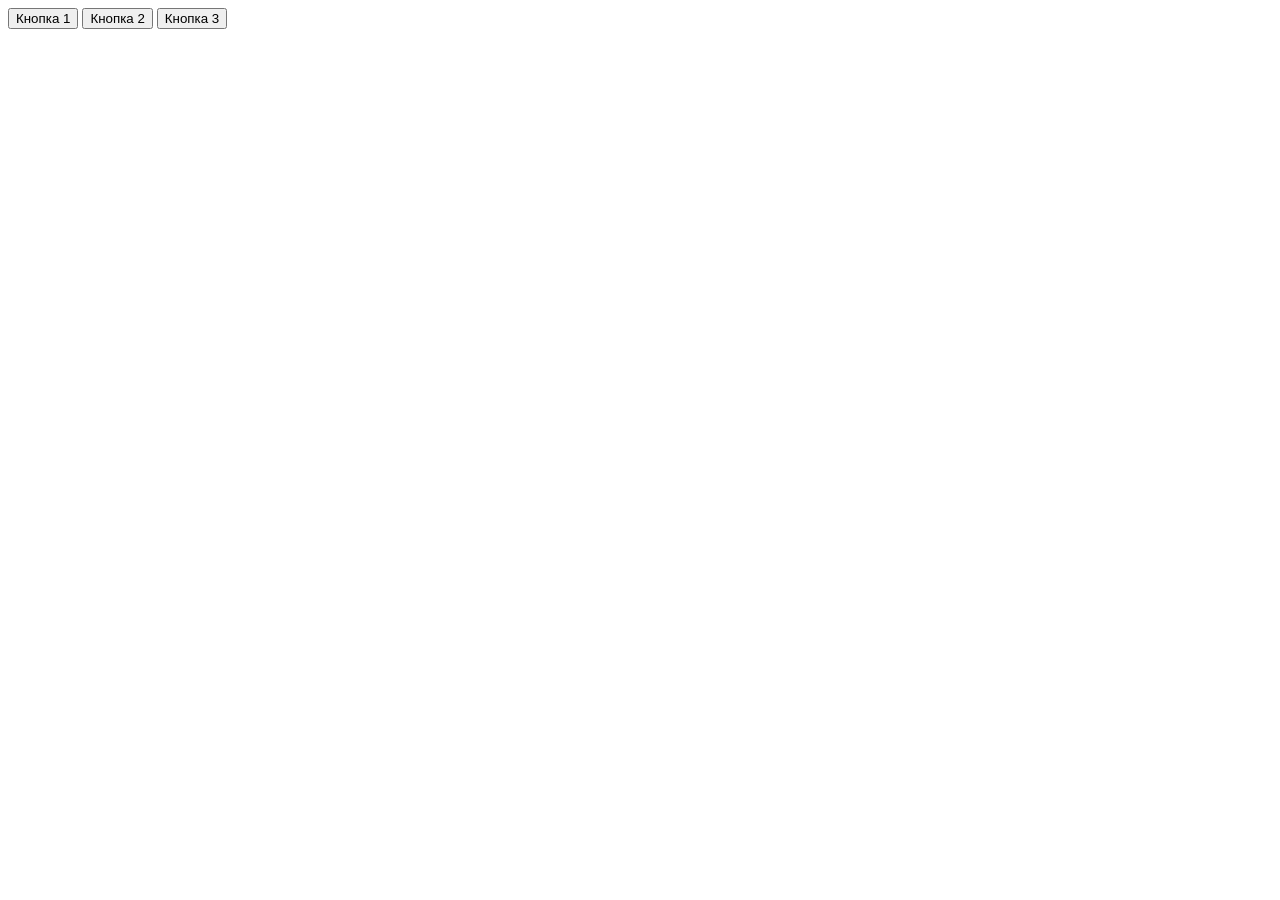
<file: HomeWork lesson 7/2 уровень/1-получение_data-атрибутов.html>
<!DOCTYPE html>
<html lang="en">
<head>
    <meta charset="UTF-8">
    <meta name="viewport" content="width=device-width, initial-scale=1.0">
    <title>Document</title>
</head>
<body>
    <button data-id="1" data-value="btn1">Кнопка 1</button>
    <button data-id="2" data-value="btn2">Кнопка 2</button>
    <button data-id="3" data-value="btn3">Кнопка 3</button>

    <!-- 
    Задание. Нужно при клике на кнопку выводить в консоль значения ее
    data- атрибутов.
    1. Получите все кнопки например с помощью querySelectorAll
    2. Переберите полученную коллекцию, например с помощью forEach
        2.1 data- атрибуты можете читать например с помощью свойства dataset
        у каждой кнопки.
    -->

    <script>
       'use strict';

       let elButton = document.querySelectorAll('button');
       elButton.forEach(function (button){
           button.addEventListener("click", function () {
               console.log(button.dataset);
           })
       })
    </script>
</body>
</html>
</file>
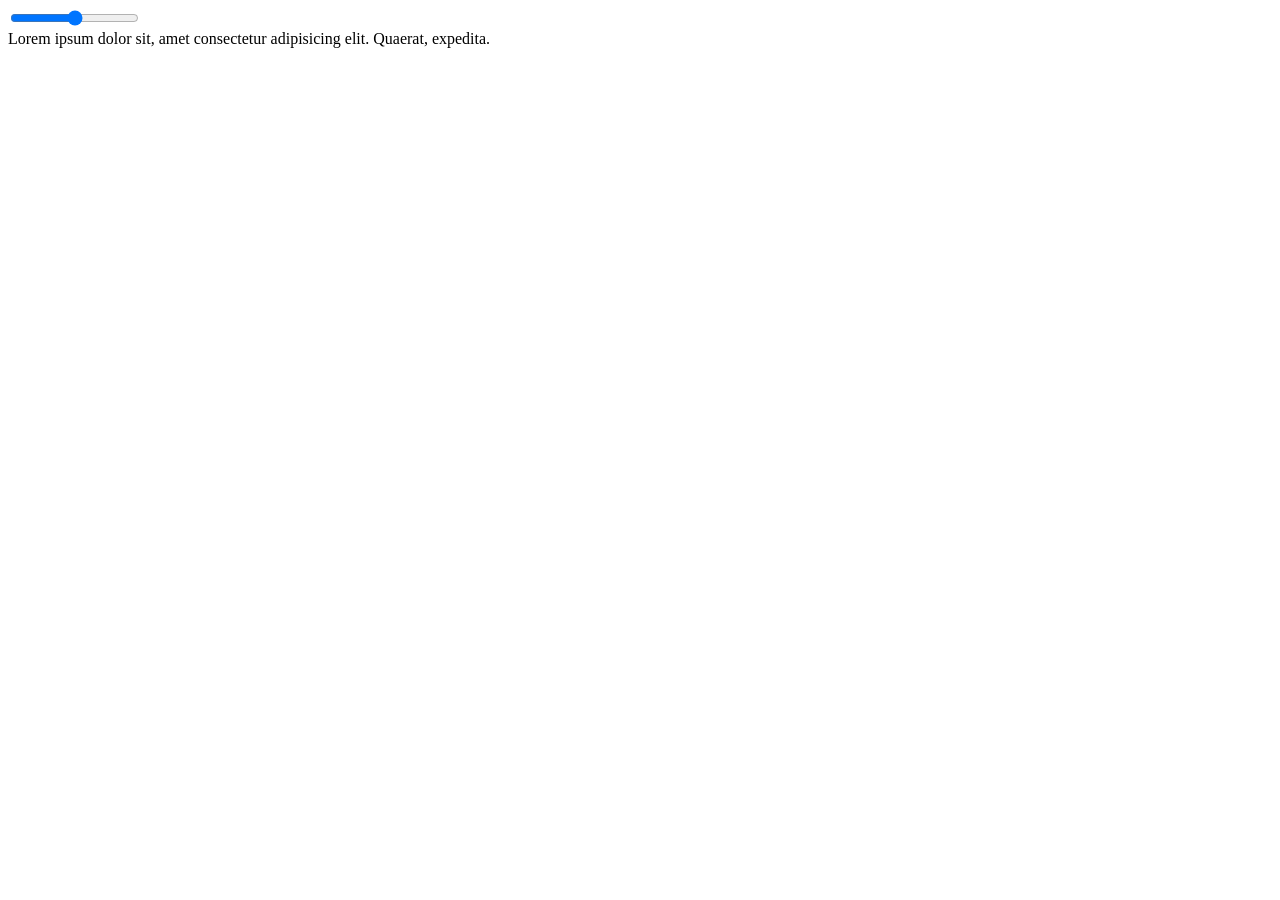
<file: HomeWork lesson 7/2 уровень/3-размер_шрифта.html>
<!DOCTYPE html>
<html lang="en">
<head>
    <meta charset="UTF-8">
    <meta name="viewport" content="width=device-width, initial-scale=1.0">
    <title>Document</title>
</head>
<body>
    <input type="range" min="20" max="100">
    <div>
        Lorem ipsum dolor sit, amet consectetur adipisicing elit. Quaerat, expedita.
    </div>
    
    <!-- 
    Задание. Нужно чтобы при смещении ползунка в div менялся размер шрифта.
    1. Получите ссылку на input.
    2. Получите ссылку на div.
    3. Input'у поставьте прослушивание события 'input';
        3.1 У функции-обработчика определите параметр event.
        3.2 Значение input'а читайте из event.target.value.
    -->
    

    <script>
        'use strict';
        let elInput = document.querySelector('input');
        let elDiv = document.querySelector('div');

        elInput.addEventListener("input", function (event){
            elDiv.style.fontSize = event.target.value + "px";
        })
    </script>
</body>
</html>
</file>
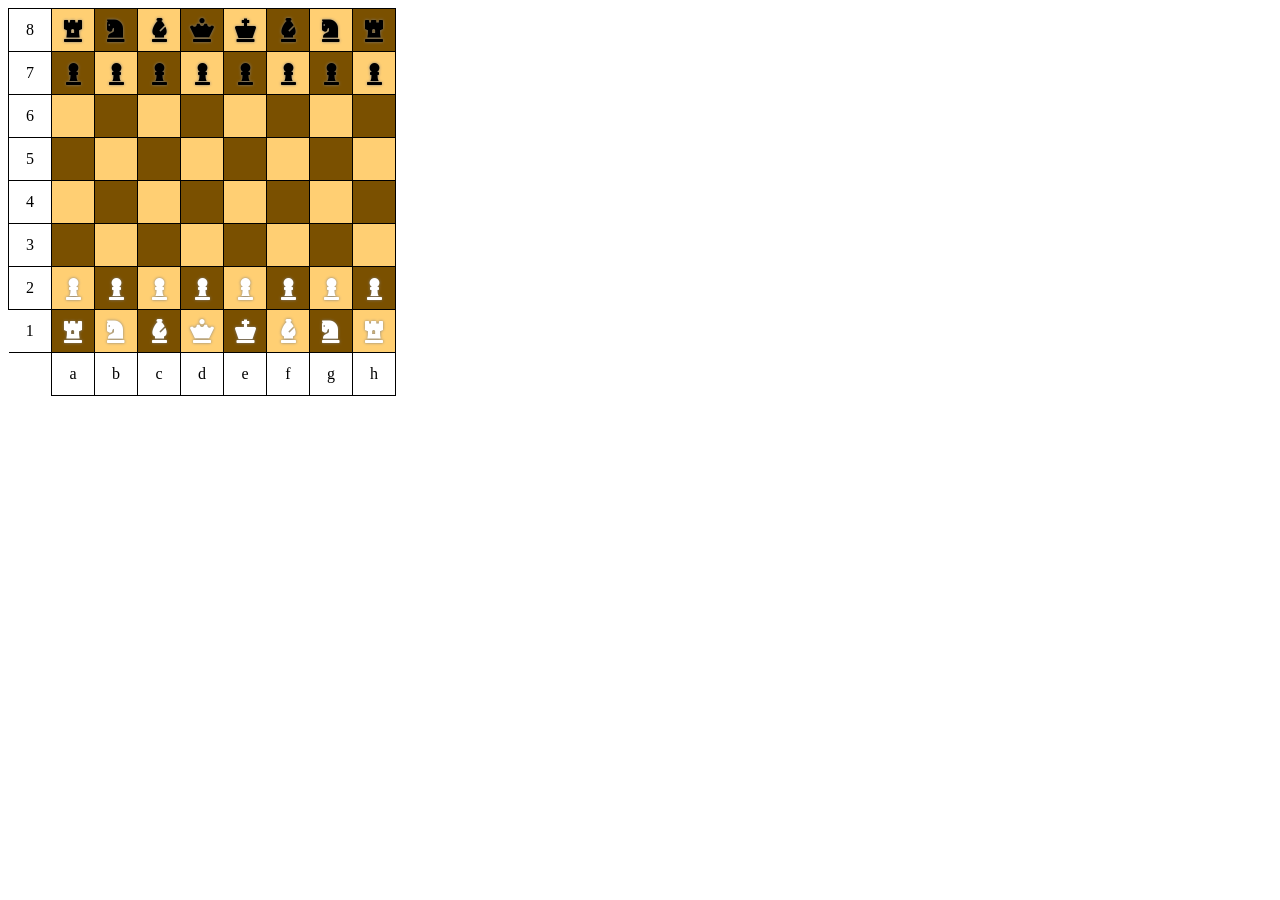
<file: HomeWork lesson 8/3 шахматная доска (версия где описан каждый шаг)/chess.html>
<!DOCTYPE html>
<html lang="en">
<head>
    <meta charset="UTF-8">
    <title>Document</title>
    <link rel="stylesheet" href="https://use.fontawesome.com/releases/v5.5.0/css/all.css" integrity="sha384-B4dIYHKNBt8Bc12p+WXckhzcICo0wtJAoU8YZTY5qE0Id1GSseTk6S+L3BlXeVIU" crossorigin="anonymous">
    <link rel="stylesheet" href="styles/style.css">
</head>
<body>
    Отрисуйте на странице шахматную доску, и расставьте фигуры.
    Для фигур можете использовать font awesome.

    <script src="scripts/positions.js"></script>
    <script src="scripts/app.js"></script>
</body>
</html>
</file>
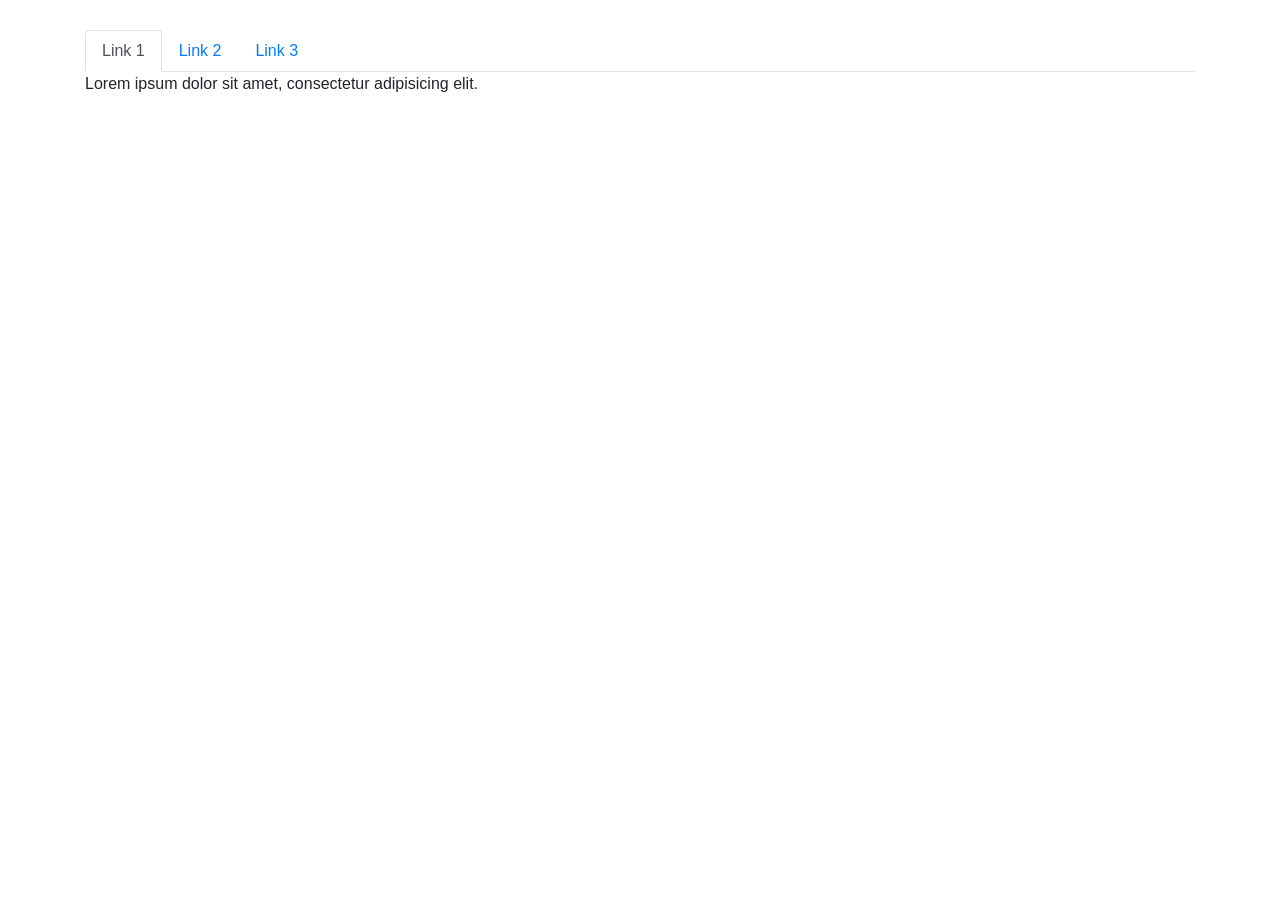
<file: HomeWork lesson 7/3 уровень/1-tabs/1-tabs.html>
<!DOCTYPE html>
<html lang="en">

<head>
    <meta charset="UTF-8">
    <meta name="viewport" content="width=device-width, initial-scale=1.0">
    <title>Document</title>
    <link rel="stylesheet" href="https://stackpath.bootstrapcdn.com/bootstrap/4.5.2/css/bootstrap.min.css"
        integrity="sha384-JcKb8q3iqJ61gNV9KGb8thSsNjpSL0n8PARn9HuZOnIxN0hoP+VmmDGMN5t9UJ0Z" crossorigin="anonymous">
    <link rel="stylesheet" href="style.css">
</head>

<body>
    <div class="container">
        <ul class="nav nav-tabs">
            <li class="nav-item">
                <a class="nav-link active" href="#">Link 1</a>
            </li>
            <li class="nav-item">
                <a class="nav-link" href="#">Link 2</a>
            </li>
            <li class="nav-item">
                <a class="nav-link" href="#">Link 3</a>
            </li>
        </ul>
    
        <div class="text">Lorem ipsum dolor sit amet, consectetur adipisicing elit.</div>
    </div>

    <!-- 
    Задание. Нужно сделать, чтобы при кликах по .nav-link:
    1. Класс active назначался тому .nav-link, по которому кликнули, а у предыдущего
    .nav-link, чтобы этот класс убирался.
    2. В зависимости от того по какому .nav-link кликнули нужно чтобы менялся текст
    в .text, соответствующие тексты вы найдете в app.js
    -->
    
    <script src="app.js"></script>
</body>

</html>
</file>
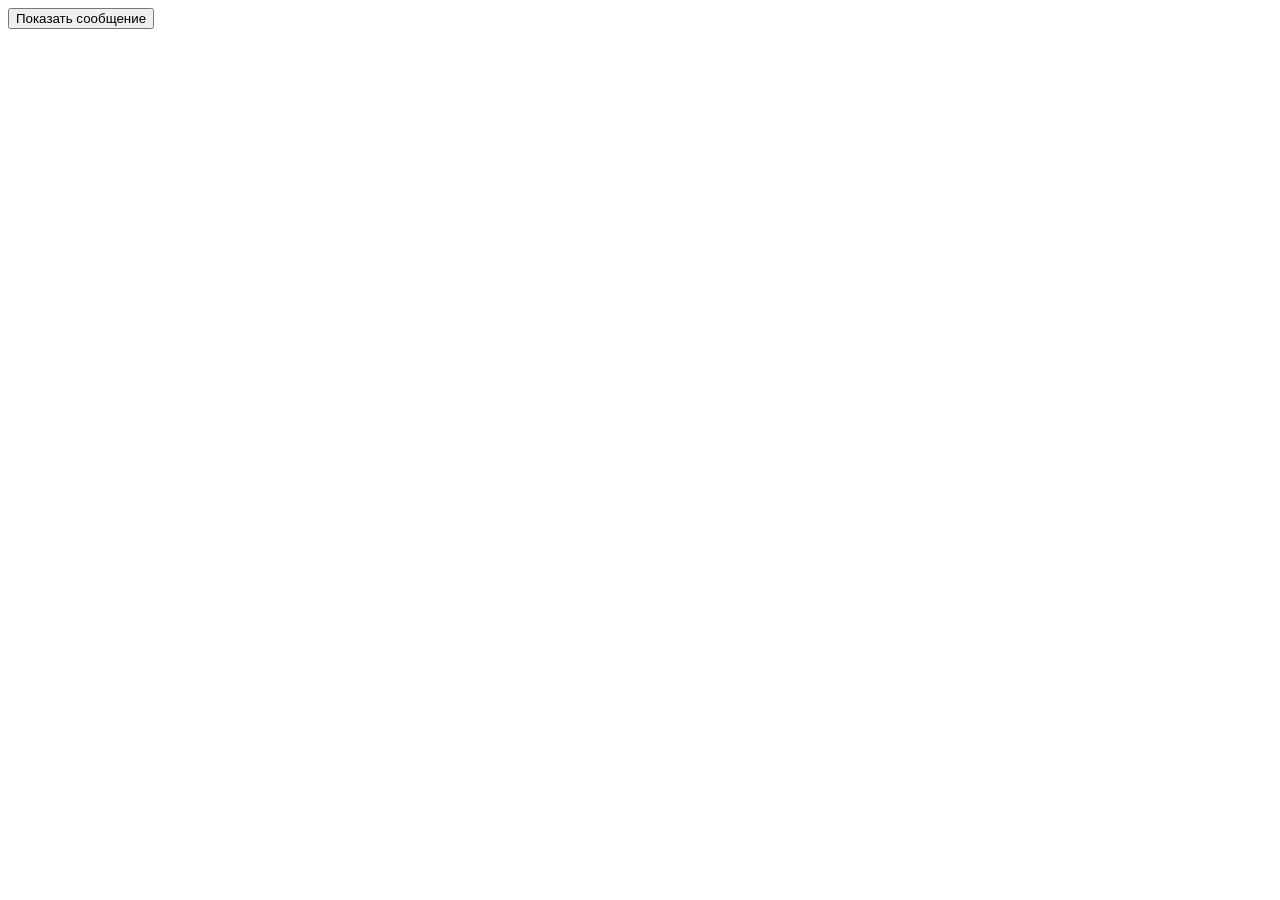
<file: HomeWork lesson 7/3 уровень/2-сообщение/message.html>
<!DOCTYPE html>
<html lang="en">

<head>
    <meta charset="UTF-8">
    <meta name="viewport" content="width=device-width, initial-scale=1.0">
    <title>Document</title>
    <link rel="stylesheet" href="style.css">
</head>

<body>
    <button>Показать сообщение</button>
    <div class="message">
        Lorem, ipsum dolor sit amet consectetur adipisicing elit. Deserunt, aliquam enim voluptates quibusdam
        perferendis sint ipsa, nulla quas doloribus nobis libero voluptatem unde inventore. Ut quas corporis fugit error
        explicabo? Ipsa quos qui similique sequi officia quod ab reiciendis alias!
    </div>

    <!-- 
    Задание. Вам нужно чтобы при клике на кнопку появлялось сообщение .message
    снизу экрана, в общем как сообщения вконтакте.
    1. Аудио воспроизводите как здесь https://developer.mozilla.org/en-US/docs/Web/API/HTMLAudioElement
    2. Чтобы получить высоту .message, используйте свойство clientHeight
    3. Чтобы анимировать перемещение .message используйте стиль transform
    как здесь https://webref.ru/css/value/translatey
    -->

    <script>
        'use strict';
        let audioNotification = new Audio('notification.mp3')
        let divMessage = document.querySelector('.message');
        let buttonEl = document.querySelector('button');

        buttonEl.addEventListener('click',() => {
                audioNotification.play();
                divMessage.style.transform = `translateY(-${divMessage.clientHeight + 30}px)`;
        })
    </script>
</body>

</html>
</file>
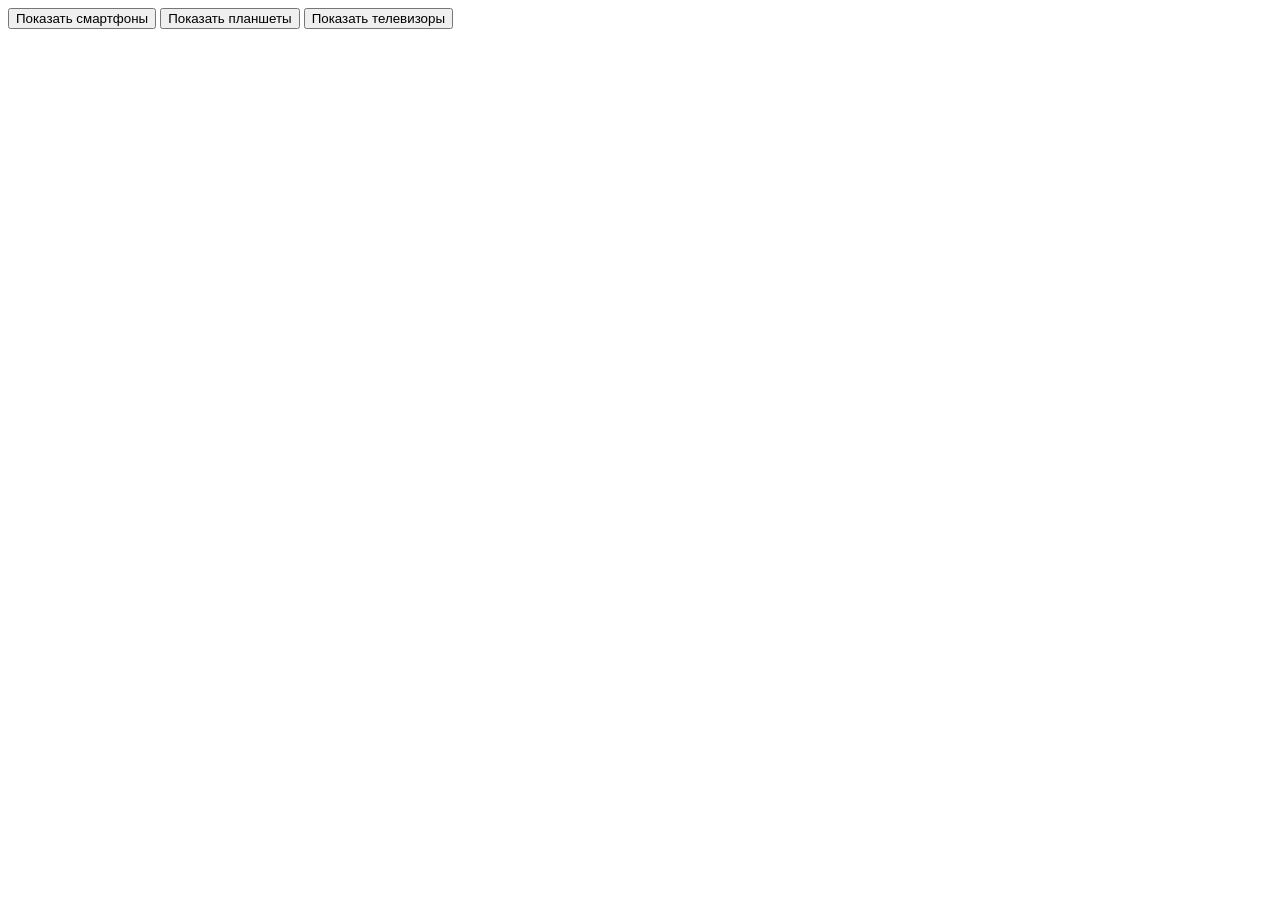
<file: HomeWork lesson 7/4 уровень/1 вывод товаров/1-вывод_товаров.html>
<!DOCTYPE html>
<html lang="en">
<head>
    <meta charset="UTF-8">
    <meta name="viewport" content="width=device-width, initial-scale=1.0">
    <title>Document</title>
    <link rel="stylesheet" href="style.css">
</head>
<body>
    <button data-type="phones">Показать смартфоны</button>
    <button data-type="tablets">Показать планшеты</button>
    <button data-type="tv">Показать телевизоры</button>

    <div class="products"></div>

    <!-- 
    Задание. Вам нужно при кликах по кнопкам показывать соответствующие товары.
    Информация о товарах находится в объекте products в файле app.js. Для генерации
    разметки можете использовать шаблон представленный в app.js.
    -->
    
    <script src="app.js"></script>
</body>
</html>
</file>
<file: HomeWork lesson 8/3 шахматная доска (версия где описан каждый шаг)/styles/style.css>
table {
    border-collapse: collapse;
}

td {
    width: 40px;
    height: 40px;
    border: 1px solid black;
    text-align: center;
}

.white {
    background: #FFCF73;
}

.black {
    background: #7a5000;
}

tr:last-child td:first-child {
    border-left: none;
    border-bottom: none;
}

.whiteFigure {
    color: white;
}

.blackFigure {
    color: black;
}

i {
    font-size: 24px;
    text-shadow: 0 0 3px grey;
}
</file>
<file: HomeWork lesson 7/3 уровень/1-tabs/style.css>
.nav {
    margin-top: 30px;
}
</file>
<file: HomeWork lesson 7/3 уровень/2-сообщение/style.css>
.message {
    width: 300px;
    color: white;
    font-family: sans-serif;
    padding: 15px;
    border-radius: 20px;
    background: rgba(0, 0, 0, 0.7);
    position: fixed;
    top: calc(100vh + 20px);
    transition-duration: 0.5s;
}
</file>
<file: HomeWork lesson 7/4 уровень/1 вывод товаров/style.css>
.products {
    overflow: hidden;
    margin-top: 40px;
}

.product {
    float: left;
    margin-right: 20px;
}
</file>
